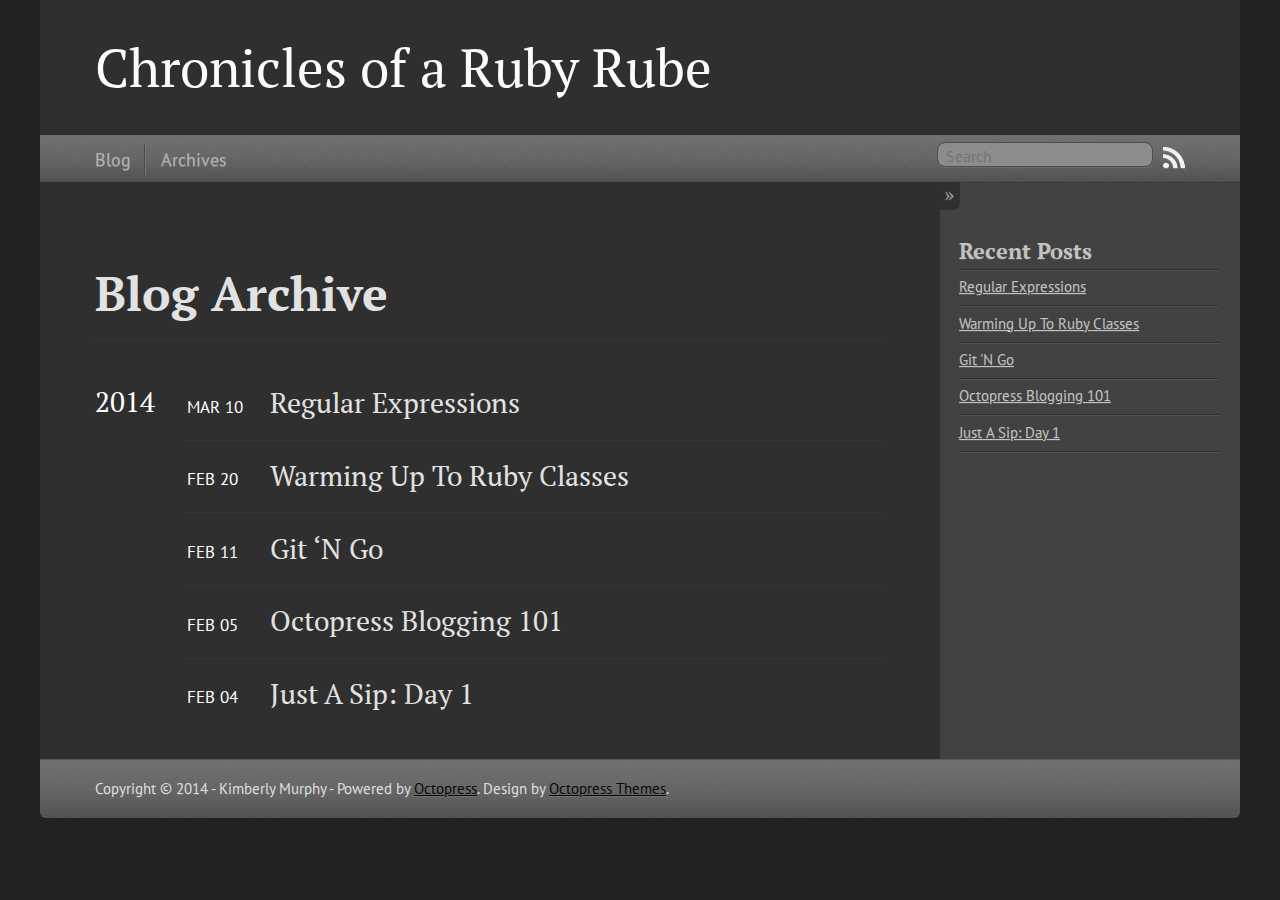
<file: blog/archives/index.html>
<!DOCTYPE html>
<!--[if IEMobile 7 ]><html class="no-js iem7"><![endif]-->
<!--[if lt IE 9]><html class="no-js lte-ie8"><![endif]-->
<!--[if (gt IE 8)|(gt IEMobile 7)|!(IEMobile)|!(IE)]><!--><html class="no-js" lang="en"><!--<![endif]-->
<head>
  <meta charset="utf-8">
  <title>Blog Archive - Chronicles of a Ruby Rube</title>
  <meta name="author" content="Kimberly Murphy">

  
  <meta name="description" content="Blog Archive 2014 Regular Expressions
Mar 10 2014 Warming Up To Ruby Classes
Feb 20 2014 Git &#8216;N Go
Feb 11 2014 Octopress Blogging 101
Feb 05 &hellip;">
  

  <!-- http://t.co/dKP3o1e -->
  <meta name="HandheldFriendly" content="True">
  <meta name="MobileOptimized" content="320">
  <meta name="viewport" content="width=device-width, initial-scale=1">

  
  <link rel="canonical" href="http://kimberlymurphy.github.io/blog/archives/">
  <link href="/favicon.png" rel="icon">
  <link href="/stylesheets/screen.css" media="screen, projection" rel="stylesheet" type="text/css">
  <script src="/javascripts/modernizr-2.0.js"></script>
  <script src="/javascripts/ender.js"></script>
  <script src="/javascripts/octopress.js" type="text/javascript"></script>
  <link href="/atom.xml" rel="alternate" title="Chronicles of a Ruby Rube" type="application/atom+xml">
  <!--Fonts from Google"s Web font directory at http://google.com/webfonts -->
<link href="http://fonts.googleapis.com/css?family=PT+Serif:regular,italic,bold,bolditalic" rel="stylesheet" type="text/css">
<link href="http://fonts.googleapis.com/css?family=PT+Sans:regular,italic,bold,bolditalic" rel="stylesheet" type="text/css">

  

</head>

<body   >
  <header role="banner"><hgroup>
  <h1><a href="/">Chronicles of a Ruby Rube</a></h1>
  
</hgroup>

</header>
  <nav role="navigation"><ul class="subscription" data-subscription="rss">
  <li><a href="/atom.xml" rel="subscribe-rss" title="subscribe via RSS">RSS</a></li>
  
</ul>
  
<form action="http://google.com/search" method="get">
  <fieldset role="search">
    <input type="hidden" name="q" value="site:kimberlymurphy.github.io" />
    <input class="search" type="text" name="q" results="0" placeholder="Search"/>
  </fieldset>
</form>
  
<ul class="main-navigation">
  <li><a href="/">Blog</a></li>
  <li><a href="/blog/archives">Archives</a></li>
</ul>

</nav>
  <div id="main">
    <div id="content">
      <div>
<article role="article">
  
  <header>
    <h1 class="entry-title">Blog Archive</h1>
    
  </header>
  
  <div id="blog-archives">



  
  <h2>2014</h2>

<article>
  
<h1><a href="/blog/2014/03/10/regular-expressions/">Regular Expressions</a></h1>
<time datetime="2014-03-10T18:16:35-06:00" pubdate><span class='month'>Mar</span> <span class='day'>10</span> <span class='year'>2014</span></time>


</article>



<article>
  
<h1><a href="/blog/2014/02/20/warming-up-to-ruby-classes/">Warming Up To Ruby Classes</a></h1>
<time datetime="2014-02-20T15:11:54-07:00" pubdate><span class='month'>Feb</span> <span class='day'>20</span> <span class='year'>2014</span></time>


</article>



<article>
  
<h1><a href="/blog/2014/02/11/git-n-go/">Git &#8216;N Go</a></h1>
<time datetime="2014-02-11T12:53:45-07:00" pubdate><span class='month'>Feb</span> <span class='day'>11</span> <span class='year'>2014</span></time>


</article>



<article>
  
<h1><a href="/blog/2014/02/05/blogging-101/">Octopress Blogging 101</a></h1>
<time datetime="2014-02-05T15:20:24-07:00" pubdate><span class='month'>Feb</span> <span class='day'>05</span> <span class='year'>2014</span></time>


</article>



<article>
  
<h1><a href="/blog/2014/02/04/just-a-sip-day-1/">Just A Sip: Day 1</a></h1>
<time datetime="2014-02-04T12:21:10-07:00" pubdate><span class='month'>Feb</span> <span class='day'>04</span> <span class='year'>2014</span></time>


</article>

</div>

  
</article>

</div>

<aside class="sidebar">
  
    <section>
  <h1>Recent Posts</h1>
  <ul id="recent_posts">
    
      <li class="post">
        <a href="/blog/2014/03/10/regular-expressions/">Regular Expressions</a>
      </li>
    
      <li class="post">
        <a href="/blog/2014/02/20/warming-up-to-ruby-classes/">Warming Up To Ruby Classes</a>
      </li>
    
      <li class="post">
        <a href="/blog/2014/02/11/git-n-go/">Git 'N Go</a>
      </li>
    
      <li class="post">
        <a href="/blog/2014/02/05/blogging-101/">Octopress Blogging 101</a>
      </li>
    
      <li class="post">
        <a href="/blog/2014/02/04/just-a-sip-day-1/">Just A Sip: Day 1</a>
      </li>
    
  </ul>
</section>





  
</aside>


    </div>
  </div>
  <footer role="contentinfo"><p>
  Copyright &copy; 2014 - Kimberly Murphy -
  <span class="credit">Powered by <a href="http://octopress.org">Octopress</a>. Design by <a href="http://octopressthemes.com">Octopress Themes</a>.</span>
</p>

</footer>
  







  <script type="text/javascript">
    (function(){
      var twitterWidgets = document.createElement('script');
      twitterWidgets.type = 'text/javascript';
      twitterWidgets.async = true;
      twitterWidgets.src = 'http://platform.twitter.com/widgets.js';
      document.getElementsByTagName('head')[0].appendChild(twitterWidgets);
    })();
  </script>





</body>
</html>
</file>
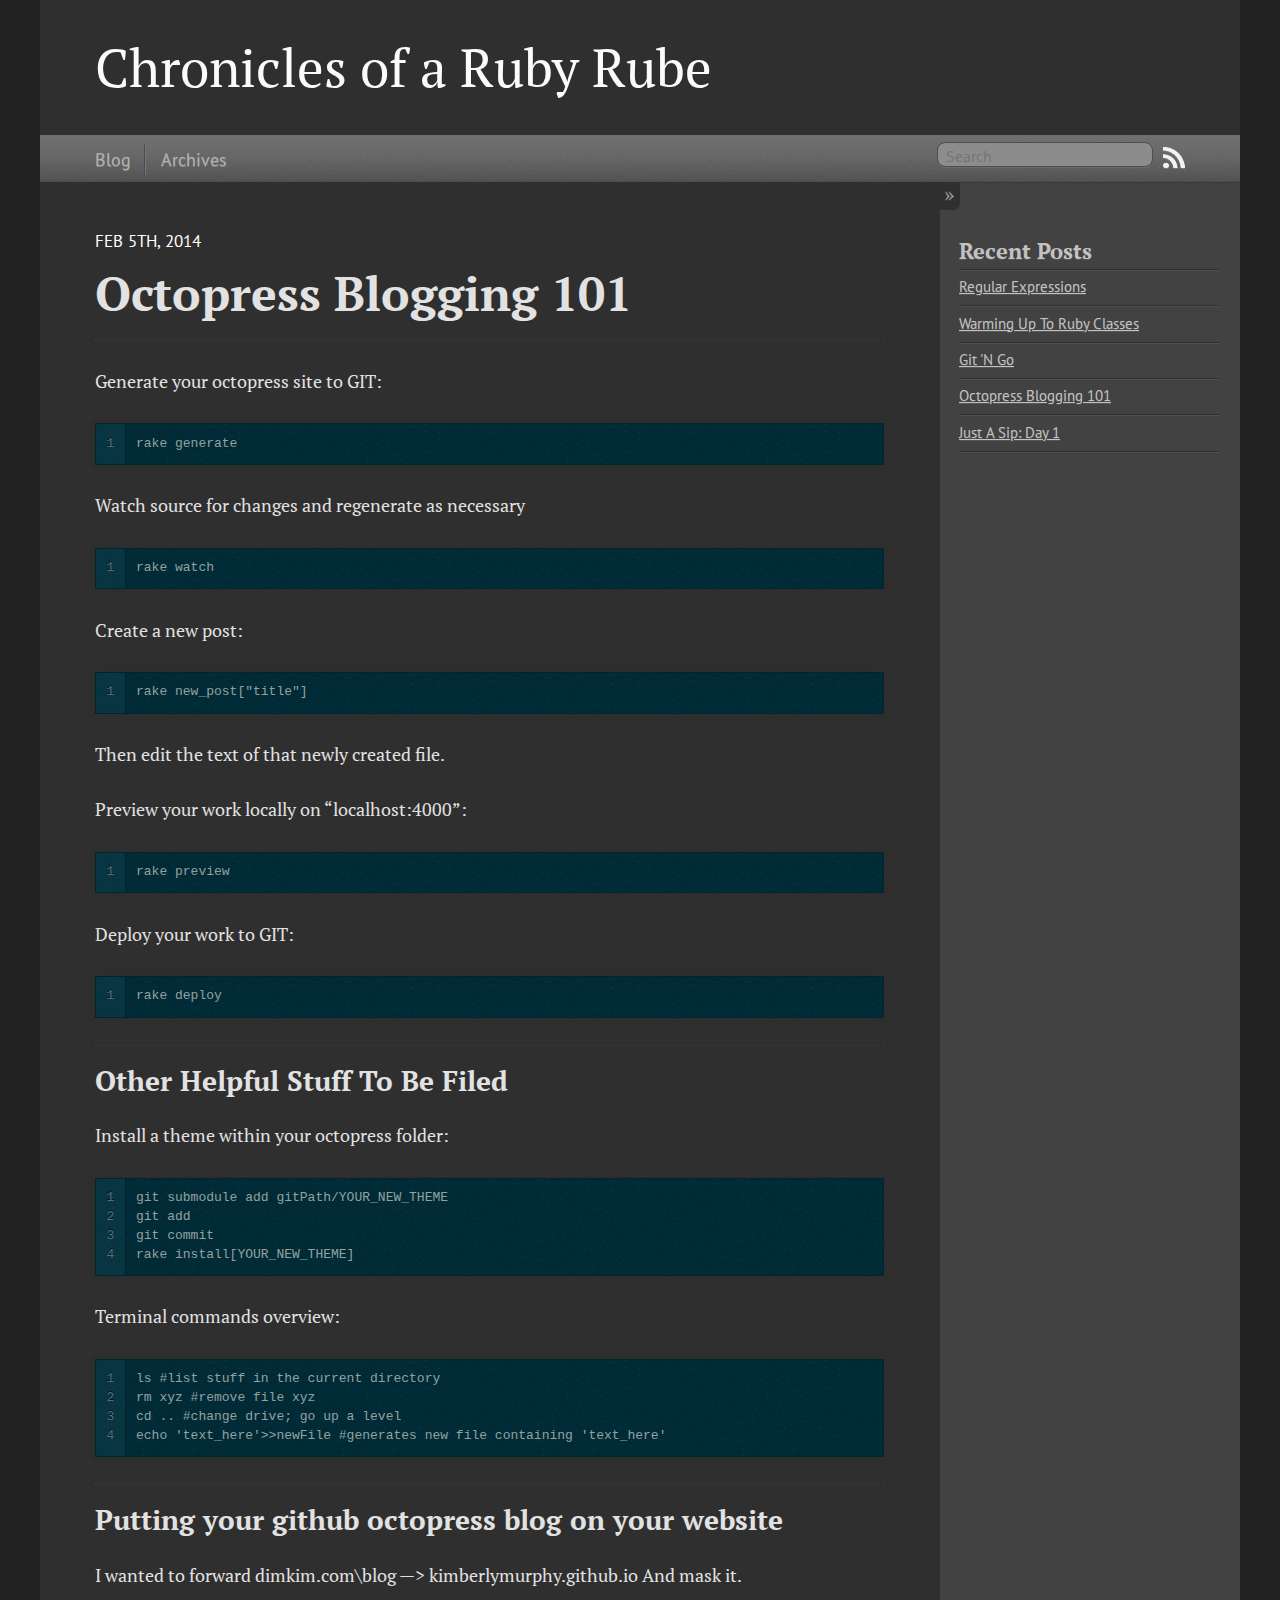
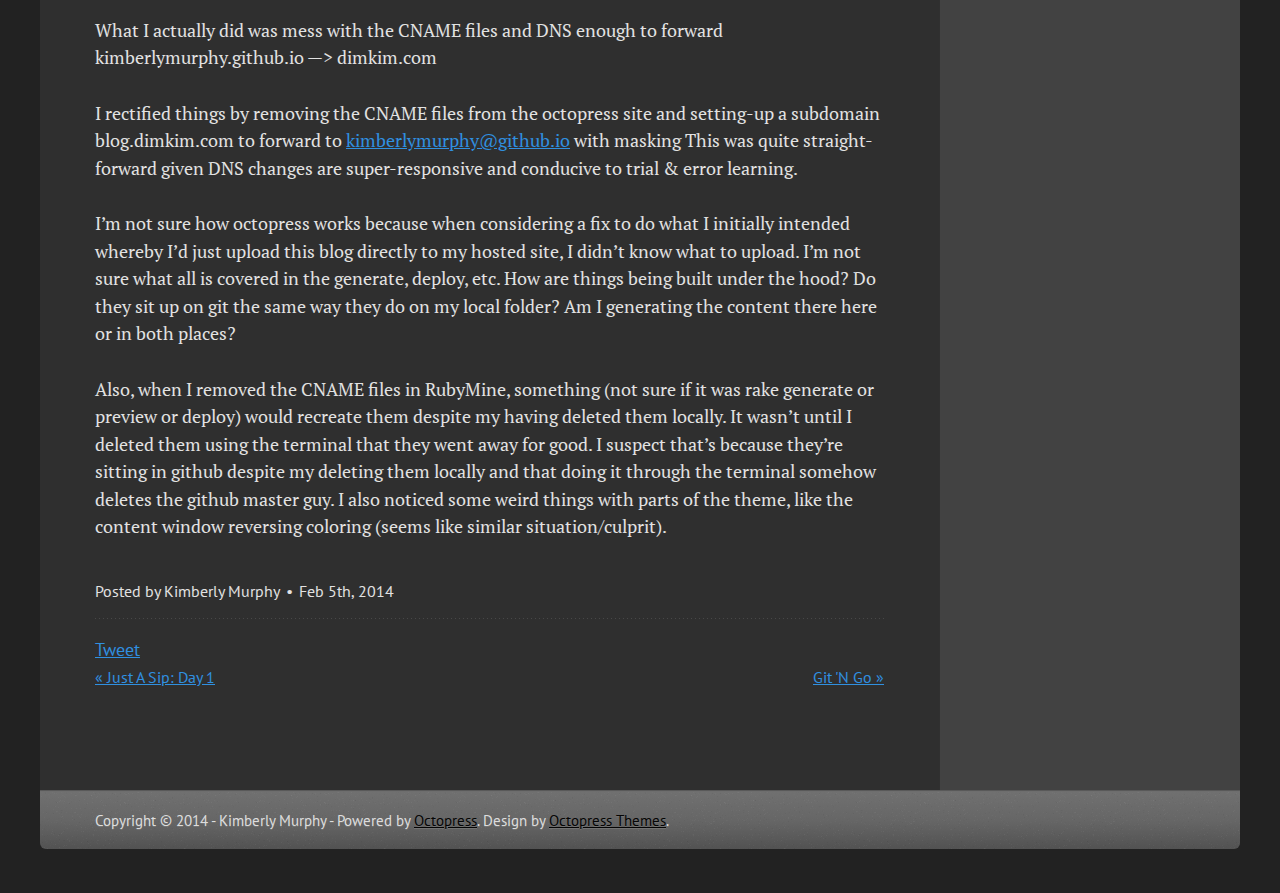
<file: blog/2014/02/05/blogging-101/index.html>
<!DOCTYPE html>
<!--[if IEMobile 7 ]><html class="no-js iem7"><![endif]-->
<!--[if lt IE 9]><html class="no-js lte-ie8"><![endif]-->
<!--[if (gt IE 8)|(gt IEMobile 7)|!(IEMobile)|!(IE)]><!--><html class="no-js" lang="en"><!--<![endif]-->
<head>
  <meta charset="utf-8">
  <title>Octopress Blogging 101 - Chronicles of a Ruby Rube</title>
  <meta name="author" content="Kimberly Murphy">

  
  <meta name="description" content="Generate your octopress site to GIT: 1
rake generate Watch source for changes and regenerate as necessary 1
rake watch Create a new post: 1
rake &hellip;">
  

  <!-- http://t.co/dKP3o1e -->
  <meta name="HandheldFriendly" content="True">
  <meta name="MobileOptimized" content="320">
  <meta name="viewport" content="width=device-width, initial-scale=1">

  
  <link rel="canonical" href="http://kimberlymurphy.github.io/blog/2014/02/05/blogging-101/">
  <link href="/favicon.png" rel="icon">
  <link href="/stylesheets/screen.css" media="screen, projection" rel="stylesheet" type="text/css">
  <script src="/javascripts/modernizr-2.0.js"></script>
  <script src="/javascripts/ender.js"></script>
  <script src="/javascripts/octopress.js" type="text/javascript"></script>
  <link href="/atom.xml" rel="alternate" title="Chronicles of a Ruby Rube" type="application/atom+xml">
  <!--Fonts from Google"s Web font directory at http://google.com/webfonts -->
<link href="http://fonts.googleapis.com/css?family=PT+Serif:regular,italic,bold,bolditalic" rel="stylesheet" type="text/css">
<link href="http://fonts.googleapis.com/css?family=PT+Sans:regular,italic,bold,bolditalic" rel="stylesheet" type="text/css">

  

</head>

<body   >
  <header role="banner"><hgroup>
  <h1><a href="/">Chronicles of a Ruby Rube</a></h1>
  
</hgroup>

</header>
  <nav role="navigation"><ul class="subscription" data-subscription="rss">
  <li><a href="/atom.xml" rel="subscribe-rss" title="subscribe via RSS">RSS</a></li>
  
</ul>
  
<form action="http://google.com/search" method="get">
  <fieldset role="search">
    <input type="hidden" name="q" value="site:kimberlymurphy.github.io" />
    <input class="search" type="text" name="q" results="0" placeholder="Search"/>
  </fieldset>
</form>
  
<ul class="main-navigation">
  <li><a href="/">Blog</a></li>
  <li><a href="/blog/archives">Archives</a></li>
</ul>

</nav>
  <div id="main">
    <div id="content">
      <div>
<article class="hentry" role="article">
  
  <header>
    
      <h1 class="entry-title">Octopress Blogging 101</h1>
    
    
      <p class="meta">
        








  


<time datetime="2014-02-05T15:20:24-07:00" pubdate data-updated="true">Feb 5<span>th</span>, 2014</time>
        
      </p>
    
  </header>


<div class="entry-content"><p>Generate your octopress site to GIT:</p>

<figure class='code'><div class="highlight"><table><tr><td class="gutter"><pre class="line-numbers"><span class='line-number'>1</span>
</pre></td><td class='code'><pre><code class=''><span class='line'>rake generate</span></code></pre></td></tr></table></div></figure>


<p>Watch source for changes and regenerate as necessary</p>

<figure class='code'><div class="highlight"><table><tr><td class="gutter"><pre class="line-numbers"><span class='line-number'>1</span>
</pre></td><td class='code'><pre><code class=''><span class='line'>rake watch</span></code></pre></td></tr></table></div></figure>


<p>Create a new post:</p>

<figure class='code'><div class="highlight"><table><tr><td class="gutter"><pre class="line-numbers"><span class='line-number'>1</span>
</pre></td><td class='code'><pre><code class=''><span class='line'>rake new_post["title"]</span></code></pre></td></tr></table></div></figure>


<p>Then edit the text of that newly created file.</p>

<p>Preview your work locally on &ldquo;localhost:4000&rdquo;:</p>

<figure class='code'><div class="highlight"><table><tr><td class="gutter"><pre class="line-numbers"><span class='line-number'>1</span>
</pre></td><td class='code'><pre><code class=''><span class='line'>rake preview</span></code></pre></td></tr></table></div></figure>


<p>Deploy your work to GIT:</p>

<figure class='code'><div class="highlight"><table><tr><td class="gutter"><pre class="line-numbers"><span class='line-number'>1</span>
</pre></td><td class='code'><pre><code class=''><span class='line'>rake deploy</span></code></pre></td></tr></table></div></figure>




<h2> Other Helpful Stuff To Be Filed</h2>


<p>Install a theme within your octopress folder:</p>

<figure class='code'><div class="highlight"><table><tr><td class="gutter"><pre class="line-numbers"><span class='line-number'>1</span>
<span class='line-number'>2</span>
<span class='line-number'>3</span>
<span class='line-number'>4</span>
</pre></td><td class='code'><pre><code class=''><span class='line'>git submodule add gitPath/YOUR_NEW_THEME
</span><span class='line'>git add
</span><span class='line'>git commit
</span><span class='line'>rake install[YOUR_NEW_THEME]</span></code></pre></td></tr></table></div></figure>


<p>Terminal commands overview:</p>

<figure class='code'><div class="highlight"><table><tr><td class="gutter"><pre class="line-numbers"><span class='line-number'>1</span>
<span class='line-number'>2</span>
<span class='line-number'>3</span>
<span class='line-number'>4</span>
</pre></td><td class='code'><pre><code class=''><span class='line'>ls #list stuff in the current directory
</span><span class='line'>rm xyz #remove file xyz
</span><span class='line'>cd .. #change drive; go up a level
</span><span class='line'>echo 'text_here'&gt;&gt;newFile #generates new file containing 'text_here'</span></code></pre></td></tr></table></div></figure>




<h2> Putting your github octopress blog on your website</h2>


<p>I wanted to forward dimkim.com\blog  —> kimberlymurphy.github.io
And mask it.</p>

<p>What I actually did was mess with the CNAME files and DNS enough to forward kimberlymurphy.github.io —> dimkim.com</p>

<p>I rectified things by removing the CNAME files from the octopress site and setting-up a subdomain blog.dimkim.com to forward to <a href="&#x6d;&#97;&#105;&#108;&#116;&#111;&#x3a;&#107;&#105;&#x6d;&#x62;&#x65;&#114;&#108;&#121;&#109;&#117;&#114;&#x70;&#x68;&#x79;&#x40;&#x67;&#105;&#x74;&#104;&#x75;&#98;&#46;&#x69;&#x6f;">&#x6b;&#x69;&#x6d;&#x62;&#x65;&#x72;&#x6c;&#121;&#109;&#117;&#x72;&#x70;&#104;&#x79;&#x40;&#x67;&#105;&#x74;&#104;&#x75;&#x62;&#x2e;&#105;&#x6f;</a> with masking
This was quite straight-forward given DNS changes are super-responsive and conducive to trial &amp; error learning.</p>

<p>I’m not sure how octopress works because when considering a fix to do what I initially intended whereby I’d just upload this blog directly to my hosted site, I didn’t know what to upload.
I&rsquo;m not sure what all is covered in the generate, deploy, etc.  How are things being built under the hood?  Do they sit up on git the same way they do on my local folder?  Am I generating the content there here or in both places?</p>

<p>Also, when I removed the CNAME files in RubyMine, something (not sure if it was rake generate or preview or deploy) would recreate them despite my having deleted them locally.  It wasn’t until I deleted them using the terminal that they went away for good.  I suspect that’s because they’re sitting in github despite my deleting them locally and that doing it through the terminal somehow deletes the github master guy.  I also noticed some weird things with parts of the theme, like the content window reversing coloring (seems like similar situation/culprit).</p>
</div>


  <footer>
    <p class="meta">
      
  

<span class="byline author vcard">Posted by <span class="fn">Kimberly Murphy</span></span>

      








  


<time datetime="2014-02-05T15:20:24-07:00" pubdate data-updated="true">Feb 5<span>th</span>, 2014</time>
      


    </p>
    
      <div class="sharing">
  
  <a href="http://twitter.com/share" class="twitter-share-button" data-url="http://kimberlymurphy.github.io/blog/2014/02/05/blogging-101/" data-via="" data-counturl="http://kimberlymurphy.github.io/blog/2014/02/05/blogging-101/" >Tweet</a>
  
  
  
</div>

    
    <p class="meta">
      
        <a class="basic-alignment left" href="/blog/2014/02/04/just-a-sip-day-1/" title="Previous Post: Just A Sip: Day 1">&laquo; Just A Sip: Day 1</a>
      
      
        <a class="basic-alignment right" href="/blog/2014/02/11/git-n-go/" title="Next Post: Git 'N Go">Git 'N Go &raquo;</a>
      
    </p>
  </footer>
</article>

</div>

<aside class="sidebar">
  
    <section>
  <h1>Recent Posts</h1>
  <ul id="recent_posts">
    
      <li class="post">
        <a href="/blog/2014/03/10/regular-expressions/">Regular Expressions</a>
      </li>
    
      <li class="post">
        <a href="/blog/2014/02/20/warming-up-to-ruby-classes/">Warming Up To Ruby Classes</a>
      </li>
    
      <li class="post">
        <a href="/blog/2014/02/11/git-n-go/">Git 'N Go</a>
      </li>
    
      <li class="post">
        <a href="/blog/2014/02/05/blogging-101/">Octopress Blogging 101</a>
      </li>
    
      <li class="post">
        <a href="/blog/2014/02/04/just-a-sip-day-1/">Just A Sip: Day 1</a>
      </li>
    
  </ul>
</section>





  
</aside>


    </div>
  </div>
  <footer role="contentinfo"><p>
  Copyright &copy; 2014 - Kimberly Murphy -
  <span class="credit">Powered by <a href="http://octopress.org">Octopress</a>. Design by <a href="http://octopressthemes.com">Octopress Themes</a>.</span>
</p>

</footer>
  







  <script type="text/javascript">
    (function(){
      var twitterWidgets = document.createElement('script');
      twitterWidgets.type = 'text/javascript';
      twitterWidgets.async = true;
      twitterWidgets.src = 'http://platform.twitter.com/widgets.js';
      document.getElementsByTagName('head')[0].appendChild(twitterWidgets);
    })();
  </script>





</body>
</html>
</file>
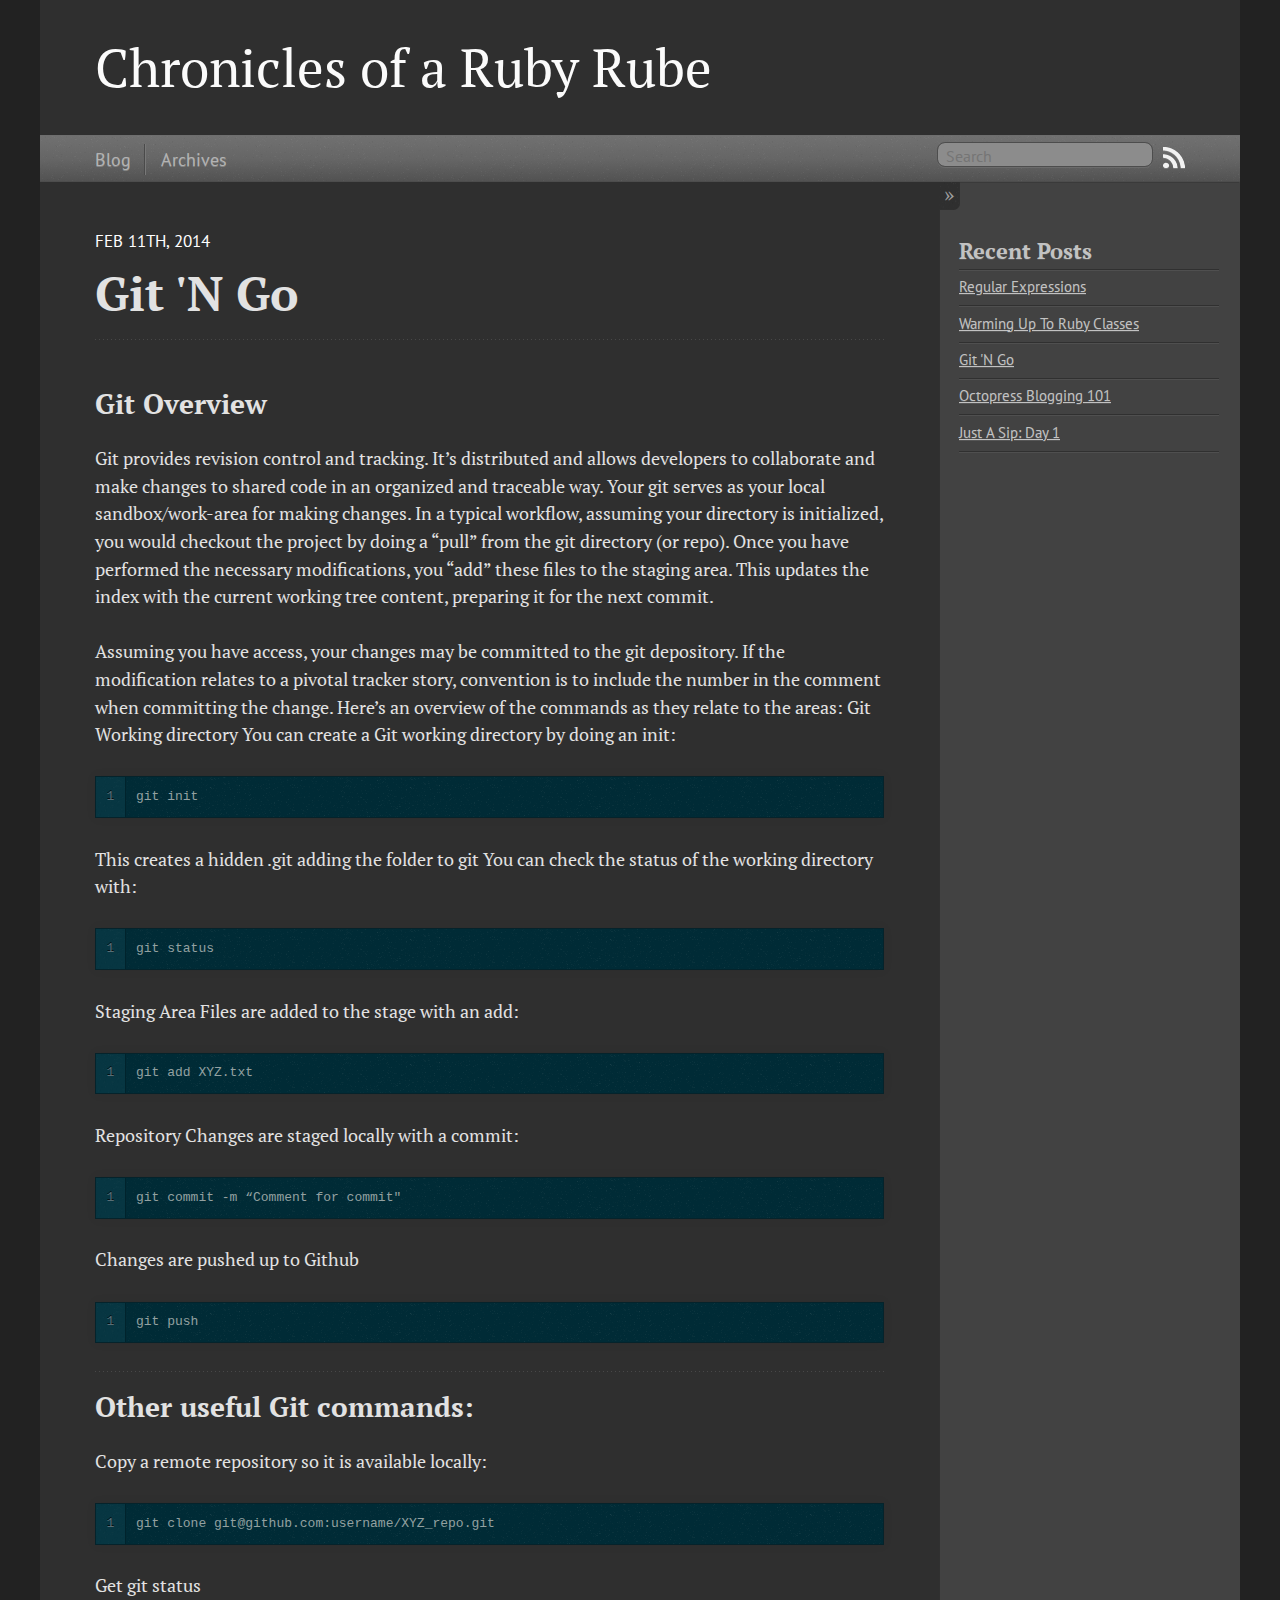
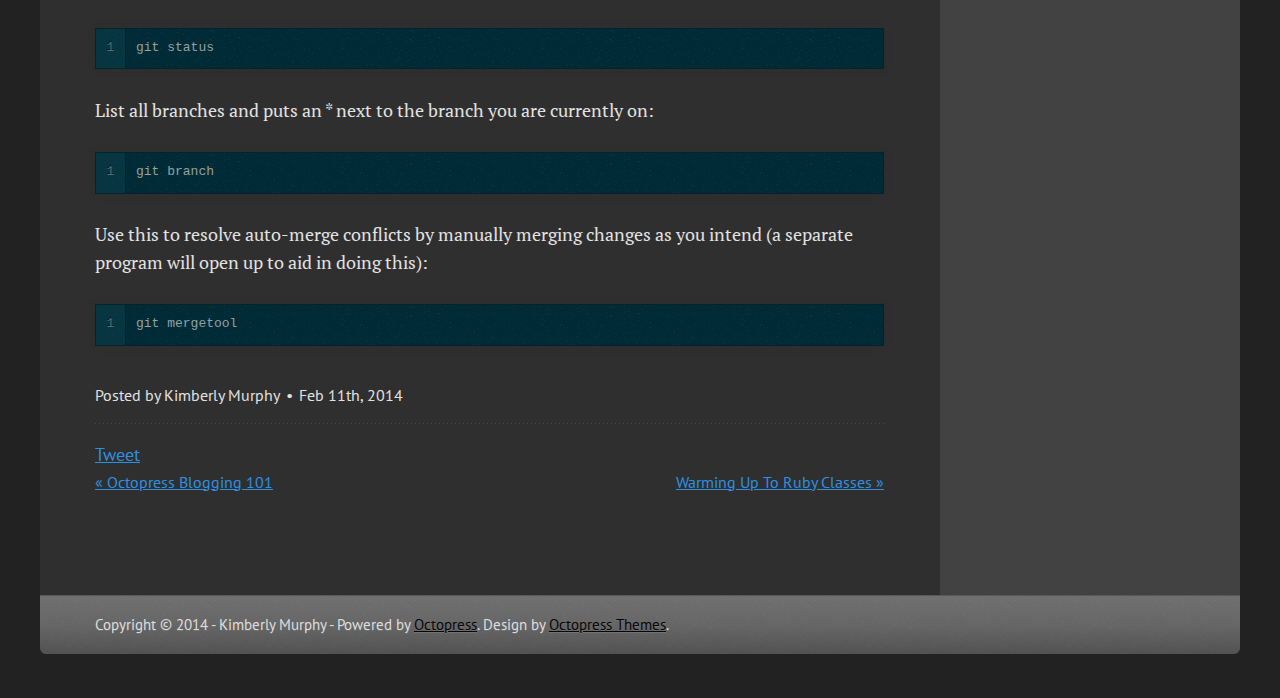
<file: blog/2014/02/11/git-n-go/index.html>
<!DOCTYPE html>
<!--[if IEMobile 7 ]><html class="no-js iem7"><![endif]-->
<!--[if lt IE 9]><html class="no-js lte-ie8"><![endif]-->
<!--[if (gt IE 8)|(gt IEMobile 7)|!(IEMobile)|!(IE)]><!--><html class="no-js" lang="en"><!--<![endif]-->
<head>
  <meta charset="utf-8">
  <title>Git 'N Go - Chronicles of a Ruby Rube</title>
  <meta name="author" content="Kimberly Murphy">

  
  <meta name="description" content="Git Overview Git provides revision control and tracking. It’s distributed and allows developers to collaborate and make changes to shared code in an &hellip;">
  

  <!-- http://t.co/dKP3o1e -->
  <meta name="HandheldFriendly" content="True">
  <meta name="MobileOptimized" content="320">
  <meta name="viewport" content="width=device-width, initial-scale=1">

  
  <link rel="canonical" href="http://kimberlymurphy.github.io/blog/2014/02/11/git-n-go/">
  <link href="/favicon.png" rel="icon">
  <link href="/stylesheets/screen.css" media="screen, projection" rel="stylesheet" type="text/css">
  <script src="/javascripts/modernizr-2.0.js"></script>
  <script src="/javascripts/ender.js"></script>
  <script src="/javascripts/octopress.js" type="text/javascript"></script>
  <link href="/atom.xml" rel="alternate" title="Chronicles of a Ruby Rube" type="application/atom+xml">
  <!--Fonts from Google"s Web font directory at http://google.com/webfonts -->
<link href="http://fonts.googleapis.com/css?family=PT+Serif:regular,italic,bold,bolditalic" rel="stylesheet" type="text/css">
<link href="http://fonts.googleapis.com/css?family=PT+Sans:regular,italic,bold,bolditalic" rel="stylesheet" type="text/css">

  

</head>

<body   >
  <header role="banner"><hgroup>
  <h1><a href="/">Chronicles of a Ruby Rube</a></h1>
  
</hgroup>

</header>
  <nav role="navigation"><ul class="subscription" data-subscription="rss">
  <li><a href="/atom.xml" rel="subscribe-rss" title="subscribe via RSS">RSS</a></li>
  
</ul>
  
<form action="http://google.com/search" method="get">
  <fieldset role="search">
    <input type="hidden" name="q" value="site:kimberlymurphy.github.io" />
    <input class="search" type="text" name="q" results="0" placeholder="Search"/>
  </fieldset>
</form>
  
<ul class="main-navigation">
  <li><a href="/">Blog</a></li>
  <li><a href="/blog/archives">Archives</a></li>
</ul>

</nav>
  <div id="main">
    <div id="content">
      <div>
<article class="hentry" role="article">
  
  <header>
    
      <h1 class="entry-title">Git 'N Go</h1>
    
    
      <p class="meta">
        








  


<time datetime="2014-02-11T12:53:45-07:00" pubdate data-updated="true">Feb 11<span>th</span>, 2014</time>
        
      </p>
    
  </header>


<div class="entry-content"><h2>Git Overview</h2>


<p>Git provides revision control and tracking.  It’s distributed and allows developers to collaborate and make changes to shared code in an organized and traceable way.
Your git serves as your local sandbox/work-area for making changes.  In a typical workflow, assuming your directory is initialized, you would checkout the project by doing a “pull” from the git directory (or repo).  Once you have performed the necessary modifications, you “add” these files to the staging area.  This updates the index with the current working tree content, preparing it for the next commit.</p>

<p>Assuming you have access, your changes may be committed to the git depository.
 If the modification relates to a pivotal tracker story, convention is to include the number in the comment when committing the change.
Here’s an overview of the commands as they relate to the areas:
Git Working directory
You can create a Git working directory by doing an init:</p>

<figure class='code'><div class="highlight"><table><tr><td class="gutter"><pre class="line-numbers"><span class='line-number'>1</span>
</pre></td><td class='code'><pre><code class=''><span class='line'>git init</span></code></pre></td></tr></table></div></figure>


<p>This creates a hidden .git adding the folder to git
You can check the status of the working directory with:</p>

<figure class='code'><div class="highlight"><table><tr><td class="gutter"><pre class="line-numbers"><span class='line-number'>1</span>
</pre></td><td class='code'><pre><code class=''><span class='line'>git status</span></code></pre></td></tr></table></div></figure>


<p>Staging Area
Files are added to the stage with an add:</p>

<figure class='code'><div class="highlight"><table><tr><td class="gutter"><pre class="line-numbers"><span class='line-number'>1</span>
</pre></td><td class='code'><pre><code class=''><span class='line'>git add XYZ.txt</span></code></pre></td></tr></table></div></figure>


<p>Repository
Changes are staged locally with a commit:</p>

<figure class='code'><div class="highlight"><table><tr><td class="gutter"><pre class="line-numbers"><span class='line-number'>1</span>
</pre></td><td class='code'><pre><code class=''><span class='line'>git commit -m “Comment for commit"</span></code></pre></td></tr></table></div></figure>


<p>Changes are pushed up to Github</p>

<figure class='code'><div class="highlight"><table><tr><td class="gutter"><pre class="line-numbers"><span class='line-number'>1</span>
</pre></td><td class='code'><pre><code class=''><span class='line'>git push</span></code></pre></td></tr></table></div></figure>




<h2>Other useful Git commands:</h2>


<p>Copy a remote repository so it is available locally:</p>

<figure class='code'><div class="highlight"><table><tr><td class="gutter"><pre class="line-numbers"><span class='line-number'>1</span>
</pre></td><td class='code'><pre><code class=''><span class='line'>git clone git@github.com:username/XYZ_repo.git</span></code></pre></td></tr></table></div></figure>


<p>Get git status</p>

<figure class='code'><div class="highlight"><table><tr><td class="gutter"><pre class="line-numbers"><span class='line-number'>1</span>
</pre></td><td class='code'><pre><code class=''><span class='line'>git status</span></code></pre></td></tr></table></div></figure>


<p>List all branches and puts an * next to the branch you are currently on:</p>

<figure class='code'><div class="highlight"><table><tr><td class="gutter"><pre class="line-numbers"><span class='line-number'>1</span>
</pre></td><td class='code'><pre><code class=''><span class='line'>git branch</span></code></pre></td></tr></table></div></figure>


<p>Use this to resolve auto-merge conflicts by manually merging changes as you intend (a separate program will open up to aid in doing this):</p>

<figure class='code'><div class="highlight"><table><tr><td class="gutter"><pre class="line-numbers"><span class='line-number'>1</span>
</pre></td><td class='code'><pre><code class=''><span class='line'>git mergetool</span></code></pre></td></tr></table></div></figure>

</div>


  <footer>
    <p class="meta">
      
  

<span class="byline author vcard">Posted by <span class="fn">Kimberly Murphy</span></span>

      








  


<time datetime="2014-02-11T12:53:45-07:00" pubdate data-updated="true">Feb 11<span>th</span>, 2014</time>
      


    </p>
    
      <div class="sharing">
  
  <a href="http://twitter.com/share" class="twitter-share-button" data-url="http://kimberlymurphy.github.io/blog/2014/02/11/git-n-go/" data-via="" data-counturl="http://kimberlymurphy.github.io/blog/2014/02/11/git-n-go/" >Tweet</a>
  
  
  
</div>

    
    <p class="meta">
      
        <a class="basic-alignment left" href="/blog/2014/02/05/blogging-101/" title="Previous Post: Octopress Blogging 101">&laquo; Octopress Blogging 101</a>
      
      
        <a class="basic-alignment right" href="/blog/2014/02/20/warming-up-to-ruby-classes/" title="Next Post: Warming Up To Ruby Classes">Warming Up To Ruby Classes &raquo;</a>
      
    </p>
  </footer>
</article>

</div>

<aside class="sidebar">
  
    <section>
  <h1>Recent Posts</h1>
  <ul id="recent_posts">
    
      <li class="post">
        <a href="/blog/2014/03/10/regular-expressions/">Regular Expressions</a>
      </li>
    
      <li class="post">
        <a href="/blog/2014/02/20/warming-up-to-ruby-classes/">Warming Up To Ruby Classes</a>
      </li>
    
      <li class="post">
        <a href="/blog/2014/02/11/git-n-go/">Git 'N Go</a>
      </li>
    
      <li class="post">
        <a href="/blog/2014/02/05/blogging-101/">Octopress Blogging 101</a>
      </li>
    
      <li class="post">
        <a href="/blog/2014/02/04/just-a-sip-day-1/">Just A Sip: Day 1</a>
      </li>
    
  </ul>
</section>





  
</aside>


    </div>
  </div>
  <footer role="contentinfo"><p>
  Copyright &copy; 2014 - Kimberly Murphy -
  <span class="credit">Powered by <a href="http://octopress.org">Octopress</a>. Design by <a href="http://octopressthemes.com">Octopress Themes</a>.</span>
</p>

</footer>
  







  <script type="text/javascript">
    (function(){
      var twitterWidgets = document.createElement('script');
      twitterWidgets.type = 'text/javascript';
      twitterWidgets.async = true;
      twitterWidgets.src = 'http://platform.twitter.com/widgets.js';
      document.getElementsByTagName('head')[0].appendChild(twitterWidgets);
    })();
  </script>





</body>
</html>
</file>
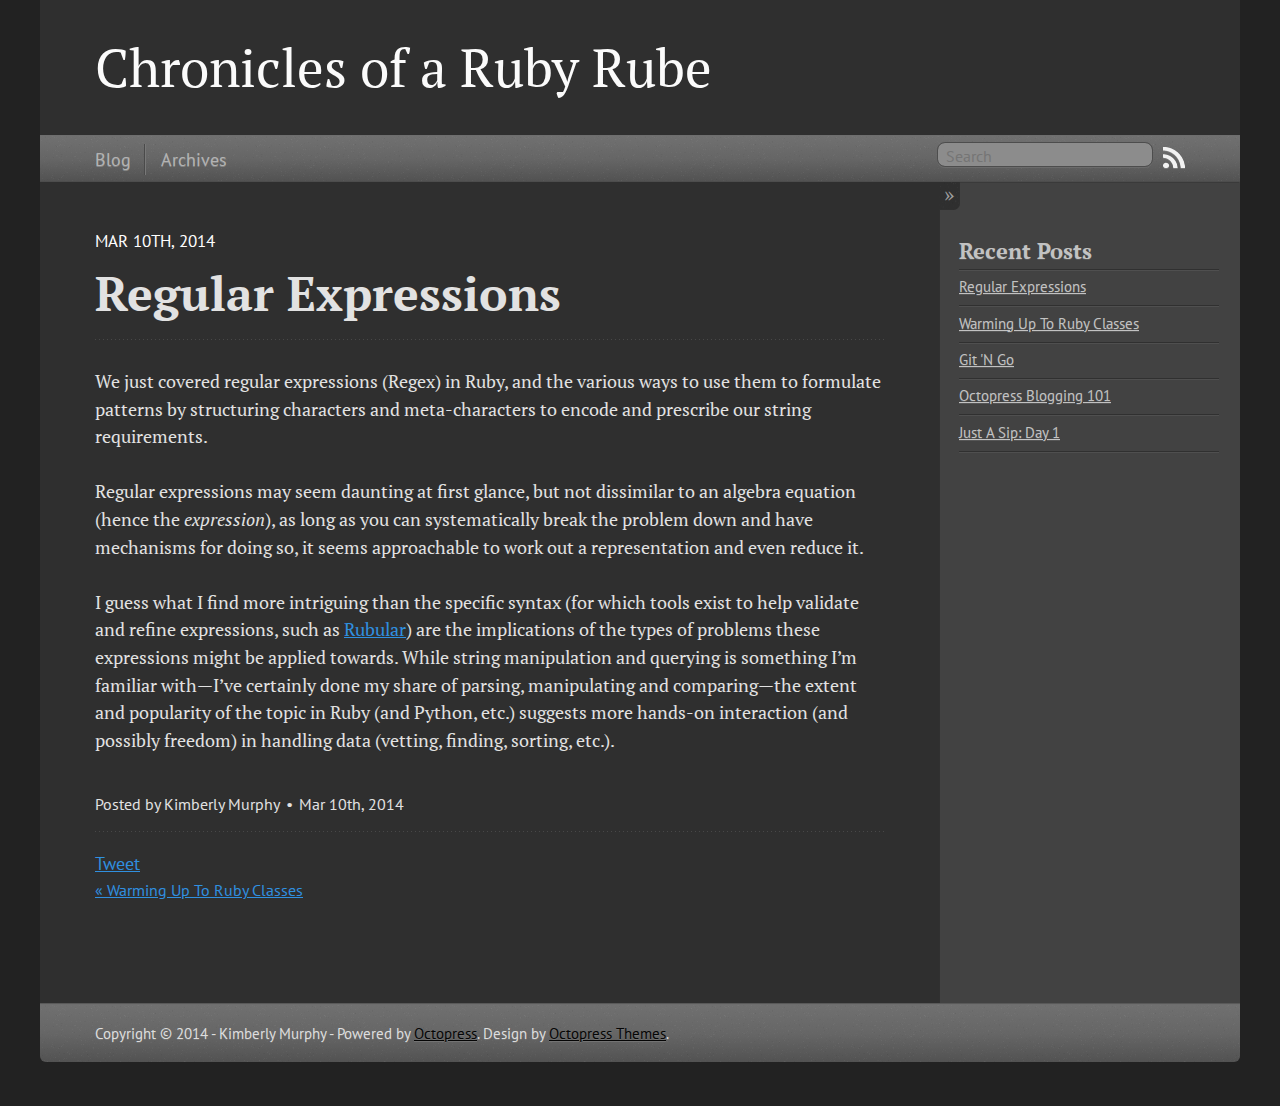
<file: blog/2014/03/10/regular-expressions/index.html>
<!DOCTYPE html>
<!--[if IEMobile 7 ]><html class="no-js iem7"><![endif]-->
<!--[if lt IE 9]><html class="no-js lte-ie8"><![endif]-->
<!--[if (gt IE 8)|(gt IEMobile 7)|!(IEMobile)|!(IE)]><!--><html class="no-js" lang="en"><!--<![endif]-->
<head>
  <meta charset="utf-8">
  <title>Regular Expressions - Chronicles of a Ruby Rube</title>
  <meta name="author" content="Kimberly Murphy">

  
  <meta name="description" content="We just covered regular expressions (Regex) in Ruby, and the various ways to use them to formulate patterns by structuring characters and meta- &hellip;">
  

  <!-- http://t.co/dKP3o1e -->
  <meta name="HandheldFriendly" content="True">
  <meta name="MobileOptimized" content="320">
  <meta name="viewport" content="width=device-width, initial-scale=1">

  
  <link rel="canonical" href="http://kimberlymurphy.github.io/blog/2014/03/10/regular-expressions/">
  <link href="/favicon.png" rel="icon">
  <link href="/stylesheets/screen.css" media="screen, projection" rel="stylesheet" type="text/css">
  <script src="/javascripts/modernizr-2.0.js"></script>
  <script src="/javascripts/ender.js"></script>
  <script src="/javascripts/octopress.js" type="text/javascript"></script>
  <link href="/atom.xml" rel="alternate" title="Chronicles of a Ruby Rube" type="application/atom+xml">
  <!--Fonts from Google"s Web font directory at http://google.com/webfonts -->
<link href="http://fonts.googleapis.com/css?family=PT+Serif:regular,italic,bold,bolditalic" rel="stylesheet" type="text/css">
<link href="http://fonts.googleapis.com/css?family=PT+Sans:regular,italic,bold,bolditalic" rel="stylesheet" type="text/css">

  

</head>

<body   >
  <header role="banner"><hgroup>
  <h1><a href="/">Chronicles of a Ruby Rube</a></h1>
  
</hgroup>

</header>
  <nav role="navigation"><ul class="subscription" data-subscription="rss">
  <li><a href="/atom.xml" rel="subscribe-rss" title="subscribe via RSS">RSS</a></li>
  
</ul>
  
<form action="http://google.com/search" method="get">
  <fieldset role="search">
    <input type="hidden" name="q" value="site:kimberlymurphy.github.io" />
    <input class="search" type="text" name="q" results="0" placeholder="Search"/>
  </fieldset>
</form>
  
<ul class="main-navigation">
  <li><a href="/">Blog</a></li>
  <li><a href="/blog/archives">Archives</a></li>
</ul>

</nav>
  <div id="main">
    <div id="content">
      <div>
<article class="hentry" role="article">
  
  <header>
    
      <h1 class="entry-title">Regular Expressions</h1>
    
    
      <p class="meta">
        








  


<time datetime="2014-03-10T18:16:35-06:00" pubdate data-updated="true">Mar 10<span>th</span>, 2014</time>
        
      </p>
    
  </header>


<div class="entry-content"><p>We just covered regular expressions (Regex) in Ruby, and the various ways to use them to formulate patterns by structuring characters and meta-characters to encode and prescribe our string requirements.</p>

<p>Regular expressions may seem daunting at first glance, but not dissimilar to an algebra equation (hence the <em>expression</em>),  as long as you can systematically break the problem down and have mechanisms for doing so, it seems approachable to work out a representation and even reduce it.</p>

<p>I guess what I find more intriguing than the specific syntax (for which tools exist to help validate and refine expressions, such as <a href ="http://rubular.com">Rubular</a>) are the implications of the types of problems these expressions might be applied towards.  While string manipulation and querying is something I&rsquo;m familiar with&mdash;I&rsquo;ve certainly done my share of parsing, manipulating and comparing&mdash;the extent and popularity of the topic in Ruby (and Python, etc.) suggests more hands-on interaction (and possibly freedom) in handling data (vetting, finding, sorting, etc.).</p>
</div>


  <footer>
    <p class="meta">
      
  

<span class="byline author vcard">Posted by <span class="fn">Kimberly Murphy</span></span>

      








  


<time datetime="2014-03-10T18:16:35-06:00" pubdate data-updated="true">Mar 10<span>th</span>, 2014</time>
      


    </p>
    
      <div class="sharing">
  
  <a href="http://twitter.com/share" class="twitter-share-button" data-url="http://kimberlymurphy.github.io/blog/2014/03/10/regular-expressions/" data-via="" data-counturl="http://kimberlymurphy.github.io/blog/2014/03/10/regular-expressions/" >Tweet</a>
  
  
  
</div>

    
    <p class="meta">
      
        <a class="basic-alignment left" href="/blog/2014/02/20/warming-up-to-ruby-classes/" title="Previous Post: Warming Up To Ruby Classes">&laquo; Warming Up To Ruby Classes</a>
      
      
    </p>
  </footer>
</article>

</div>

<aside class="sidebar">
  
    <section>
  <h1>Recent Posts</h1>
  <ul id="recent_posts">
    
      <li class="post">
        <a href="/blog/2014/03/10/regular-expressions/">Regular Expressions</a>
      </li>
    
      <li class="post">
        <a href="/blog/2014/02/20/warming-up-to-ruby-classes/">Warming Up To Ruby Classes</a>
      </li>
    
      <li class="post">
        <a href="/blog/2014/02/11/git-n-go/">Git 'N Go</a>
      </li>
    
      <li class="post">
        <a href="/blog/2014/02/05/blogging-101/">Octopress Blogging 101</a>
      </li>
    
      <li class="post">
        <a href="/blog/2014/02/04/just-a-sip-day-1/">Just A Sip: Day 1</a>
      </li>
    
  </ul>
</section>





  
</aside>


    </div>
  </div>
  <footer role="contentinfo"><p>
  Copyright &copy; 2014 - Kimberly Murphy -
  <span class="credit">Powered by <a href="http://octopress.org">Octopress</a>. Design by <a href="http://octopressthemes.com">Octopress Themes</a>.</span>
</p>

</footer>
  







  <script type="text/javascript">
    (function(){
      var twitterWidgets = document.createElement('script');
      twitterWidgets.type = 'text/javascript';
      twitterWidgets.async = true;
      twitterWidgets.src = 'http://platform.twitter.com/widgets.js';
      document.getElementsByTagName('head')[0].appendChild(twitterWidgets);
    })();
  </script>





</body>
</html>
</file>
<file: stylesheets/screen.css>
html,body,div,span,applet,object,iframe,h1,h2,h3,h4,h5,h6,p,blockquote,pre,a,abbr,acronym,address,big,cite,code,del,dfn,em,img,ins,kbd,q,s,samp,small,strike,strong,sub,sup,tt,var,b,u,i,center,dl,dt,dd,ol,ul,li,fieldset,form,label,legend,table,caption,tbody,tfoot,thead,tr,th,td,article,aside,canvas,details,embed,figure,figcaption,footer,header,hgroup,menu,nav,output,ruby,section,summary,time,mark,audio,video{margin:0;padding:0;border:0;font:inherit;font-size:100%;vertical-align:baseline}html{line-height:1}ol,ul{list-style:none}table{border-collapse:collapse;border-spacing:0}caption,th,td{text-align:left;font-weight:normal;vertical-align:middle}q,blockquote{quotes:none}q:before,q:after,blockquote:before,blockquote:after{content:"";content:none}a img{border:none}article,aside,details,figcaption,figure,footer,header,hgroup,menu,nav,section,summary{display:block}article,aside,details,figcaption,figure,footer,header,hgroup,menu,nav,section,summary{display:block}a{color:#3090e0}a:visited{color:#b321db}a:focus{color:#45aafe}a:hover{color:#45aafe}a:active{color:#0187f5}aside.sidebar a{color:#3090e0}aside.sidebar a:focus{color:#45aafe}aside.sidebar a:hover{color:#45aafe}aside.sidebar a:active{color:#0187f5}a{-webkit-transition:color 0.3s;-moz-transition:color 0.3s;-o-transition:color 0.3s;transition:color 0.3s}html{background:#222}body>div{background:#424242;border-bottom:1px solid #595959}body>div>div{background:#2f2f2f;border-right:1px solid #303030}.heading,body>header h1,h1,h2,h3,h4,h5,h6{font-family:"PT Serif","Georgia","Helvetica Neue",Arial,sans-serif}.sans,body>header h2,article header p.meta,article>footer,#content .blog-index footer,html .gist .gist-file .gist-meta,#blog-archives a.category,#blog-archives time,aside.sidebar section,body>footer{font-family:"PT Sans","Helvetica Neue",Arial,sans-serif}.serif,body,#content .blog-index a[rel=full-article]{font-family:"PT Serif",Georgia,Times,"Times New Roman",serif}.mono,pre,code,tt,p code,li code{font-family:Menlo,Monaco,"Andale Mono","lucida console","Courier New",monospace}body>header h1{font-size:2.2em;font-family:"PT Serif","Georgia","Helvetica Neue",Arial,sans-serif;font-weight:normal;line-height:1.2em;margin-bottom:0.6667em}body>header h2{font-family:"PT Serif","Georgia","Helvetica Neue",Arial,sans-serif}body{line-height:1.5em;color:#e2e2e2}h1{font-size:2.2em;line-height:1.2em}@media only screen and (min-width: 992px){body{font-size:1.15em}h1{font-size:2.6em;line-height:1.2em}}h1,h2,h3,h4,h5,h6{text-rendering:optimizelegibility;margin-bottom:1em;font-weight:bold}h2,section h1{font-size:1.5em}h3,section h2,section section h1{font-size:1.3em}h4,section h3,section section h2,section section section h1{font-size:1em}h5,section h4,section section h3{font-size:.9em}h6,section h5,section section h4,section section section h3{font-size:.8em}p,blockquote,ul,ol{margin-bottom:1.5em}ul{list-style-type:disc}ul ul{list-style-type:circle;margin-bottom:0px}ul ul ul{list-style-type:square;margin-bottom:0px}ol{list-style-type:decimal}ol ol{list-style-type:lower-alpha;margin-bottom:0px}ol ol ol{list-style-type:lower-roman;margin-bottom:0px}ul,ul ul,ul ol,ol,ol ul,ol ol{margin-left:1.3em}strong{font-weight:bold}em{font-style:italic}sup,sub{font-size:0.8em;position:relative;display:inline-block}sup{top:-.5em}sub{bottom:-.5em}q{font-style:italic}q:before{content:"\201C"}q:after{content:"\201D"}em,dfn{font-style:italic}strong,dfn{font-weight:bold}del,s{text-decoration:line-through}abbr,acronym{border-bottom:1px dotted;cursor:help}sub,sup{line-height:0}hr{margin-bottom:0.2em}small{font-size:.8em}big{font-size:1.2em}blockquote{font-style:italic;position:relative;font-size:1.2em;line-height:1.5em;padding-left:1em;border-left:4px solid rgba(255,255,255,0.5)}blockquote cite{font-style:italic}blockquote cite a{color:#fff !important;word-wrap:break-word}blockquote cite:before{content:'\2014';padding-right:.3em;padding-left:.3em;color:#fff}@media only screen and (min-width: 992px){blockquote{padding-left:1.5em;border-left-width:4px}}.pullquote-right:before,.pullquote-left:before{padding:0;border:none;content:attr(data-pullquote);float:right;width:45%;margin:.5em 0 1em 1.5em;position:relative;top:7px;font-size:1.4em;line-height:1.45em}.pullquote-left:before{float:left;margin:.5em 1.5em 1em 0}.force-wrap,article a,aside.sidebar a{white-space:-moz-pre-wrap;white-space:-pre-wrap;white-space:-o-pre-wrap;white-space:pre-wrap;word-wrap:break-word}.group,body>header,body>nav,body>footer,body #content>article,body #content>div>article,body #content>div>section,body div.pagination,aside.sidebar,#main,#content,.sidebar{*zoom:1}.group:after,body>header:after,body>nav:after,body>footer:after,body #content>article:after,body #content>div>section:after,body div.pagination:after,#main:after,#content:after,.sidebar:after{content:"";display:table;clear:both}body{-webkit-text-size-adjust:none;max-width:1200px;position:relative;margin:0 auto}body>header,body>nav,body>footer,body #content>article,body #content>div>article,body #content>div>section{padding-left:18px;padding-right:18px}@media only screen and (min-width: 480px){body>header,body>nav,body>footer,body #content>article,body #content>div>article,body #content>div>section{padding-left:25px;padding-right:25px}}@media only screen and (min-width: 768px){body>header,body>nav,body>footer,body #content>article,body #content>div>article,body #content>div>section{padding-left:35px;padding-right:35px}}@media only screen and (min-width: 992px){body>header,body>nav,body>footer,body #content>article,body #content>div>article,body #content>div>section{padding-left:55px;padding-right:55px}}body div.pagination{margin-left:18px;margin-right:18px}@media only screen and (min-width: 480px){body div.pagination{margin-left:25px;margin-right:25px}}@media only screen and (min-width: 768px){body div.pagination{margin-left:35px;margin-right:35px}}@media only screen and (min-width: 992px){body div.pagination{margin-left:55px;margin-right:55px}}body>header{font-size:1em;padding-top:1.5em;padding-bottom:1.5em}#content{overflow:hidden}#content>div,#content>article{width:100%}aside.sidebar{float:none;padding:0 18px 1px;background-color:#474747;border-top:1px solid #303030}.flex-content,article img,article video,article .flash-video,aside.sidebar img{max-width:100%;height:auto}.basic-alignment.left,article img.left,article video.left,article .left.flash-video,aside.sidebar img.left{float:left;margin-right:1.5em}.basic-alignment.right,article img.right,article video.right,article .right.flash-video,aside.sidebar img.right{float:right;margin-left:1.5em}.basic-alignment.center,article img.center,article video.center,article .center.flash-video,aside.sidebar img.center{display:block;margin:0 auto 1.5em}.basic-alignment.left,article img.left,article video.left,article .left.flash-video,aside.sidebar img.left,.basic-alignment.right,article img.right,article video.right,article .right.flash-video,aside.sidebar img.right{margin-bottom:.8em}.toggle-sidebar,.no-sidebar .toggle-sidebar{display:none}@media only screen and (min-width: 750px){body.sidebar-footer aside.sidebar{float:none;width:auto;clear:left;margin:0;padding:0 35px 1px;background-color:#474747;border-top:1px solid #3a3a3a}body.sidebar-footer aside.sidebar section.odd,body.sidebar-footer aside.sidebar section.even{float:left;width:48%}body.sidebar-footer aside.sidebar section.odd{margin-left:0}body.sidebar-footer aside.sidebar section.even{margin-left:4%}body.sidebar-footer aside.sidebar.thirds section{width:30%;margin-left:5%}body.sidebar-footer aside.sidebar.thirds section.first{margin-left:0;clear:both}}body.sidebar-footer #content{margin-right:0px}body.sidebar-footer .toggle-sidebar{display:none}@media only screen and (min-width: 550px){body>header{font-size:1em}}@media only screen and (min-width: 750px){aside.sidebar{float:none;width:auto;clear:left;margin:0;padding:0 35px 1px;background-color:#474747;border-top:1px solid #3a3a3a}aside.sidebar section.odd,aside.sidebar section.even{float:left;width:48%}aside.sidebar section.odd{margin-left:0}aside.sidebar section.even{margin-left:4%}aside.sidebar.thirds section{width:30%;margin-left:5%}aside.sidebar.thirds section.first{margin-left:0;clear:both}}@media only screen and (min-width: 768px){body{-webkit-text-size-adjust:auto}body>header{font-size:1.2em}#main{padding:0;margin:0 auto}#content{overflow:visible;margin-right:240px;position:relative}.no-sidebar #content{margin-right:0;border-right:0}.collapse-sidebar #content{margin-right:20px}#content>div,#content>article{padding-top:17.5px;padding-bottom:17.5px;float:left}aside.sidebar{width:210px;padding:0 15px 15px;background:none;clear:none;float:left;margin:0 -100% 0 0}aside.sidebar section{width:auto;margin-left:0}aside.sidebar section.odd,aside.sidebar section.even{float:none;width:auto;margin-left:0}.collapse-sidebar aside.sidebar{float:none;width:auto;clear:left;margin:0;padding:0 35px 1px;background-color:#474747;border-top:1px solid #3a3a3a}.collapse-sidebar aside.sidebar section.odd,.collapse-sidebar aside.sidebar section.even{float:left;width:48%}.collapse-sidebar aside.sidebar section.odd{margin-left:0}.collapse-sidebar aside.sidebar section.even{margin-left:4%}.collapse-sidebar aside.sidebar.thirds section{width:30%;margin-left:5%}.collapse-sidebar aside.sidebar.thirds section.first{margin-left:0;clear:both}}@media only screen and (min-width: 992px){body>header{font-size:1.3em}#content{margin-right:300px}#content>div,#content>article{padding-top:27.5px;padding-bottom:27.5px}aside.sidebar{width:260px;padding:1.2em 20px 20px}.collapse-sidebar aside.sidebar{padding-left:55px;padding-right:55px}}@media only screen and (min-width: 768px){ul,ol{margin-left:0}}body>header{background:#2f2f2f}body>header h1{display:inline-block;margin:0}body>header h1 a,body>header h1 a:visited,body>header h1 a:hover{color:#fbfbfb;text-decoration:none}body>header h2{margin:.2em 0 0;font-size:1em;color:#bcbcbc;font-weight:normal}body>nav{position:relative;background-color:#666;background:url('/images/noise.png?1391638437'),-webkit-gradient(linear, 50% 0%, 50% 100%, color-stop(0%, #707070), color-stop(50%, #666666), color-stop(100%, #525252));background:url('/images/noise.png?1391638437'),-webkit-linear-gradient(#707070,#666666,#525252);background:url('/images/noise.png?1391638437'),-moz-linear-gradient(#707070,#666666,#525252);background:url('/images/noise.png?1391638437'),-o-linear-gradient(#707070,#666666,#525252);background:url('/images/noise.png?1391638437'),linear-gradient(#707070,#666666,#525252);border-top:1px solid #6e6e6e;border-bottom:1px solid #4d4d4d;padding-top:.35em;padding-bottom:.35em}body>nav form{-webkit-background-clip:padding;-moz-background-clip:padding;background-clip:padding-box;margin:0;padding:0}body>nav form .search{padding:.3em .5em 0;font-size:.85em;font-family:"PT Sans","Helvetica Neue",Arial,sans-serif;line-height:1.1em;width:95%;-webkit-border-radius:0.5em;-moz-border-radius:0.5em;-ms-border-radius:0.5em;-o-border-radius:0.5em;border-radius:0.5em;-webkit-background-clip:padding;-moz-background-clip:padding;background-clip:padding-box;-webkit-box-shadow:#6b6b6b 0 1px;-moz-box-shadow:#6b6b6b 0 1px;box-shadow:#6b6b6b 0 1px;background-color:#8c8c8c;border:1px solid #4d4d4d;color:#888}body>nav form .search:focus{color:#444;border-color:#80b1df;-webkit-box-shadow:#80b1df 0 0 4px,#80b1df 0 0 3px inset;-moz-box-shadow:#80b1df 0 0 4px,#80b1df 0 0 3px inset;box-shadow:#80b1df 0 0 4px,#80b1df 0 0 3px inset;background-color:#fff;outline:none}body>nav fieldset[role=search]{float:right;width:48%}body>nav fieldset.mobile-nav{float:left;width:48%}body>nav fieldset.mobile-nav select{width:100%;font-size:.8em;border:1px solid #888}body>nav ul{display:none}@media only screen and (min-width: 550px){body>nav{font-size:.9em}body>nav ul{margin:0;padding:0;border:0;overflow:hidden;*zoom:1;float:left;display:block;padding-top:.15em}body>nav ul li{list-style-image:none;list-style-type:none;margin-left:0;white-space:nowrap;display:inline;float:left;padding-left:0;padding-right:0}body>nav ul li:first-child,body>nav ul li.first{padding-left:0}body>nav ul li:last-child{padding-right:0}body>nav ul li.last{padding-right:0}body>nav ul.subscription{margin-left:.8em;float:right}body>nav ul.subscription li:last-child a{padding-right:0}body>nav ul li{margin:0}body>nav a{color:#b3b3b3;font-family:"PT Sans","Helvetica Neue",Arial,sans-serif;text-shadow:#858585 0 1px;float:left;text-decoration:none;font-size:1.1em;padding:.1em 0;line-height:1.5em}body>nav a:visited{color:#b3b3b3}body>nav a:hover{color:#fff}body>nav li+li{border-left:1px solid #4a4a4a;margin-left:.8em}body>nav li+li a{padding-left:.8em;border-left:1px solid #787878}body>nav form{float:right;text-align:left;padding-left:.8em;width:175px}body>nav form .search{width:93%;font-size:.95em;line-height:1.2em}body>nav ul[data-subscription$=email]+form{width:97px}body>nav ul[data-subscription$=email]+form .search{width:91%}body>nav fieldset.mobile-nav{display:none}body>nav fieldset[role=search]{width:99%}}@media only screen and (min-width: 992px){body>nav form{width:215px}body>nav ul[data-subscription$=email]+form{width:147px}}.no-placeholder body>nav .search{background:#8c8c8c url('/images/search.png?1391638437') 0.3em 0.25em no-repeat;text-indent:1.3em}@media only screen and (min-width: 550px){.maskImage body>nav ul[data-subscription$=email]+form{width:123px}}@media only screen and (min-width: 992px){.maskImage body>nav ul[data-subscription$=email]+form{width:173px}}.maskImage ul.subscription{position:relative;top:.2em}.maskImage ul.subscription li,.maskImage ul.subscription a{border:0;padding:0}.maskImage a[rel=subscribe-rss]{position:relative;top:0px;text-indent:-999999em;background-color:#787878;border:0;padding:0}.maskImage a[rel=subscribe-rss],.maskImage a[rel=subscribe-rss]:after{-webkit-mask-image:url('/images/rss.png?1391638437');-moz-mask-image:url('/images/rss.png?1391638437');-ms-mask-image:url('/images/rss.png?1391638437');-o-mask-image:url('/images/rss.png?1391638437');mask-image:url('/images/rss.png?1391638437');-webkit-mask-repeat:no-repeat;-moz-mask-repeat:no-repeat;-ms-mask-repeat:no-repeat;-o-mask-repeat:no-repeat;mask-repeat:no-repeat;width:22px;height:22px}.maskImage a[rel=subscribe-rss]:after{content:"";position:absolute;top:-1px;left:0;background-color:#f2f2f2}.maskImage a[rel=subscribe-rss]:hover:after{background-color:#e6e6e6}.maskImage a[rel=subscribe-email]{position:relative;top:0px;text-indent:-999999em;background-color:#787878;border:0;padding:0}.maskImage a[rel=subscribe-email],.maskImage a[rel=subscribe-email]:after{-webkit-mask-image:url('/images/email.png?1391638437');-moz-mask-image:url('/images/email.png?1391638437');-ms-mask-image:url('/images/email.png?1391638437');-o-mask-image:url('/images/email.png?1391638437');mask-image:url('/images/email.png?1391638437');-webkit-mask-repeat:no-repeat;-moz-mask-repeat:no-repeat;-ms-mask-repeat:no-repeat;-o-mask-repeat:no-repeat;mask-repeat:no-repeat;width:28px;height:22px}.maskImage a[rel=subscribe-email]:after{content:"";position:absolute;top:-1px;left:0;background-color:#f2f2f2}.maskImage a[rel=subscribe-email]:hover:after{background-color:#e6e6e6}article{padding-top:1em}article header{position:relative;padding-top:2em;padding-bottom:1em;margin-bottom:1em;background:url('[data-uri]') bottom left repeat-x}article header h1{margin:0}article header h1 a{text-decoration:none}article header h1 a:hover{text-decoration:underline}article header p{font-size:.9em;color:#fff;margin:0}article header p.meta{text-transform:uppercase;position:absolute;top:0}@media only screen and (min-width: 768px){article header{margin-bottom:1.5em;padding-bottom:1em;background:url('[data-uri]') bottom left repeat-x}}article h2{padding-top:0.8em;background:url('[data-uri]') top left repeat-x}.entry-content article h2:first-child,article header+h2{padding-top:0}article h2:first-child,article header+h2{background:none}article .feature{padding-top:.5em;margin-bottom:1em;padding-bottom:1em;background:url('[data-uri]') bottom left repeat-x;font-size:2.0em;font-style:italic;line-height:1.3em}article img,article video,article .flash-video{-webkit-border-radius:0.3em;-moz-border-radius:0.3em;-ms-border-radius:0.3em;-o-border-radius:0.3em;border-radius:0.3em;-webkit-box-shadow:rgba(0,0,0,0.15) 0 1px 4px;-moz-box-shadow:rgba(0,0,0,0.15) 0 1px 4px;box-shadow:rgba(0,0,0,0.15) 0 1px 4px;-webkit-box-sizing:border-box;-moz-box-sizing:border-box;box-sizing:border-box;border:#494949 0.5em solid}article video,article .flash-video{margin:0 auto 1.5em}article video{display:block;width:100%}article .flash-video>div{position:relative;display:block;padding-bottom:56.25%;padding-top:1px;height:0;overflow:hidden}article .flash-video>div iframe,article .flash-video>div object,article .flash-video>div embed{position:absolute;top:0;left:0;width:100%;height:100%}article>footer{padding-bottom:2.5em;margin-top:2em}article>footer p.meta{margin-bottom:.8em;font-size:.85em;clear:both;overflow:hidden}.blog-index article+article{background:url('[data-uri]') top left repeat-x}#content .blog-index{padding-top:0;padding-bottom:0}#content .blog-index article{padding-top:2em}#content .blog-index article header{background:none;padding-bottom:0}#content .blog-index article h1{font-size:2.2em}#content .blog-index article h1 a{color:inherit}#content .blog-index article h1 a:hover{color:#45aafe}#content .blog-index a[rel=full-article]{background:#222;display:inline-block;padding:.4em .8em;margin-right:.5em;text-decoration:none;color:#f0f0f0;-webkit-transition:background-color 0.5s;-moz-transition:background-color 0.5s;-o-transition:background-color 0.5s;transition:background-color 0.5s}#content .blog-index a[rel=full-article]:hover{background:#45aafe;text-shadow:none;color:#2f2f2f}#content .blog-index footer{margin-top:1em}.separator,article>footer .byline+time:before,article>footer time+time:before,article>footer .comments:before,article>footer .byline ~ .categories:before{content:"\2022 ";padding:0 .4em 0 .2em;display:inline-block}#content div.pagination{text-align:center;font-size:.95em;position:relative;background:url('[data-uri]') top left repeat-x;padding-top:1.5em;padding-bottom:1.5em}#content div.pagination a{text-decoration:none;color:#fff}#content div.pagination a.prev{position:absolute;left:0}#content div.pagination a.next{position:absolute;right:0}#content div.pagination a:hover{color:#45aafe}#content div.pagination a[href*=archive]:before,#content div.pagination a[href*=archive]:after{content:'\2014';padding:0 .3em}p.meta+.sharing{padding-top:1em;padding-left:0;background:url('[data-uri]') top left repeat-x}#fb-root{display:none}.highlight,html .gist .gist-file .gist-syntax .gist-highlight{border:1px solid #05232b !important}.highlight table td.code,html .gist .gist-file .gist-syntax .gist-highlight table td.code{width:100%}.highlight .line-numbers,html .gist .gist-file .gist-syntax .gist-highlight .line-numbers{text-align:right;font-size:13px;line-height:1.45em;background:#073642 url('/images/noise.png?1391638437') top left !important;border-right:1px solid #00232c !important;-webkit-box-shadow:#083e4b -1px 0 inset;-moz-box-shadow:#083e4b -1px 0 inset;box-shadow:#083e4b -1px 0 inset;text-shadow:#021014 0 -1px;padding:.8em !important;-webkit-border-radius:0;-moz-border-radius:0;-ms-border-radius:0;-o-border-radius:0;border-radius:0}.highlight .line-numbers span,html .gist .gist-file .gist-syntax .gist-highlight .line-numbers span{color:#586e75 !important}figure.code,.gist-file,pre{-webkit-box-shadow:rgba(0,0,0,0.06) 0 0 10px;-moz-box-shadow:rgba(0,0,0,0.06) 0 0 10px;box-shadow:rgba(0,0,0,0.06) 0 0 10px}figure.code .highlight pre,.gist-file .highlight pre,pre .highlight pre{-webkit-box-shadow:none;-moz-box-shadow:none;box-shadow:none}html .gist .gist-file{margin-bottom:1.8em;position:relative;border:none;padding-top:26px !important}html .gist .gist-file .gist-syntax{border-bottom:0 !important;background:none !important}html .gist .gist-file .gist-syntax .gist-highlight{background:#002b36 !important}html .gist .gist-file .gist-meta{padding:.6em 0.8em;border:1px solid #083e4b !important;color:#586e75;font-size:.7em !important;background:#073642 url('/images/noise.png?1391638437') top left;line-height:1.5em}html .gist .gist-file .gist-meta a{color:#75878b !important;text-decoration:none}html .gist .gist-file .gist-meta a:hover{text-decoration:underline}html .gist .gist-file .gist-meta a:hover{color:#93a1a1 !important}html .gist .gist-file .gist-meta a[href*='#file']{position:absolute;top:0;left:0;right:-10px;color:#474747 !important}html .gist .gist-file .gist-meta a[href*='#file']:hover{color:#3090e0 !important}html .gist .gist-file .gist-meta a[href*=raw]{top:.4em}pre{background:#002b36 url('/images/noise.png?1391638437') top left;-webkit-border-radius:0.4em;-moz-border-radius:0.4em;-ms-border-radius:0.4em;-o-border-radius:0.4em;border-radius:0.4em;border:1px solid #05232b;line-height:1.45em;font-size:13px;margin-bottom:2.1em;padding:.8em 1em;color:#93a1a1;overflow:auto}h3.filename+pre{-moz-border-radius-topleft:0px;-webkit-border-top-left-radius:0px;border-top-left-radius:0px;-moz-border-radius-topright:0px;-webkit-border-top-right-radius:0px;border-top-right-radius:0px}p code,li code{display:inline-block;white-space:no-wrap;background:#fff;font-size:.8em;line-height:1.5em;color:#555;border:1px solid #ddd;-webkit-border-radius:0.4em;-moz-border-radius:0.4em;-ms-border-radius:0.4em;-o-border-radius:0.4em;border-radius:0.4em;padding:0 .3em;margin:-1px 0}p pre code,li pre code{font-size:1em !important;background:none;border:none}.pre-code,html .gist .gist-file .gist-syntax .gist-highlight pre,.highlight code{font-family:Menlo,Monaco,"Andale Mono","lucida console","Courier New",monospace !important;overflow:scroll;overflow-y:hidden;display:block;padding:.8em !important;overflow-x:auto;line-height:1.45em;background:#002b36 url('/images/noise.png?1391638437') top left !important;color:#93a1a1 !important}.pre-code *::-moz-selection,html .gist .gist-file .gist-syntax .gist-highlight pre *::-moz-selection,.highlight code *::-moz-selection{background:#386774;color:inherit;text-shadow:#002b36 0 1px}.pre-code *::-webkit-selection,html .gist .gist-file .gist-syntax .gist-highlight pre *::-webkit-selection,.highlight code *::-webkit-selection{background:#386774;color:inherit;text-shadow:#002b36 0 1px}.pre-code *::selection,html .gist .gist-file .gist-syntax .gist-highlight pre *::selection,.highlight code *::selection{background:#386774;color:inherit;text-shadow:#002b36 0 1px}.pre-code span,html .gist .gist-file .gist-syntax .gist-highlight pre span,.highlight code span{color:#93a1a1 !important}.pre-code span,html .gist .gist-file .gist-syntax .gist-highlight pre span,.highlight code span{font-style:normal !important;font-weight:normal !important}.pre-code .c,html .gist .gist-file .gist-syntax .gist-highlight pre .c,.highlight code .c{color:#586e75 !important;font-style:italic !important}.pre-code .cm,html .gist .gist-file .gist-syntax .gist-highlight pre .cm,.highlight code .cm{color:#586e75 !important;font-style:italic !important}.pre-code .cp,html .gist .gist-file .gist-syntax .gist-highlight pre .cp,.highlight code .cp{color:#586e75 !important;font-style:italic !important}.pre-code .c1,html .gist .gist-file .gist-syntax .gist-highlight pre .c1,.highlight code .c1{color:#586e75 !important;font-style:italic !important}.pre-code .cs,html .gist .gist-file .gist-syntax .gist-highlight pre .cs,.highlight code .cs{color:#586e75 !important;font-weight:bold !important;font-style:italic !important}.pre-code .err,html .gist .gist-file .gist-syntax .gist-highlight pre .err,.highlight code .err{color:#dc322f !important;background:none !important}.pre-code .k,html .gist .gist-file .gist-syntax .gist-highlight pre .k,.highlight code .k{color:#cb4b16 !important}.pre-code .o,html .gist .gist-file .gist-syntax .gist-highlight pre .o,.highlight code .o{color:#93a1a1 !important;font-weight:bold !important}.pre-code .p,html .gist .gist-file .gist-syntax .gist-highlight pre .p,.highlight code .p{color:#93a1a1 !important}.pre-code .ow,html .gist .gist-file .gist-syntax .gist-highlight pre .ow,.highlight code .ow{color:#2aa198 !important;font-weight:bold !important}.pre-code .gd,html .gist .gist-file .gist-syntax .gist-highlight pre .gd,.highlight code .gd{color:#93a1a1 !important;background-color:#372c34 !important;display:inline-block}.pre-code .gd .x,html .gist .gist-file .gist-syntax .gist-highlight pre .gd .x,.highlight code .gd .x{color:#93a1a1 !important;background-color:#4d2d33 !important;display:inline-block}.pre-code .ge,html .gist .gist-file .gist-syntax .gist-highlight pre .ge,.highlight code .ge{color:#93a1a1 !important;font-style:italic !important}.pre-code .gh,html .gist .gist-file .gist-syntax .gist-highlight pre .gh,.highlight code .gh{color:#586e75 !important}.pre-code .gi,html .gist .gist-file .gist-syntax .gist-highlight pre .gi,.highlight code .gi{color:#93a1a1 !important;background-color:#1a412b !important;display:inline-block}.pre-code .gi .x,html .gist .gist-file .gist-syntax .gist-highlight pre .gi .x,.highlight code .gi .x{color:#93a1a1 !important;background-color:#355720 !important;display:inline-block}.pre-code .gs,html .gist .gist-file .gist-syntax .gist-highlight pre .gs,.highlight code .gs{color:#93a1a1 !important;font-weight:bold !important}.pre-code .gu,html .gist .gist-file .gist-syntax .gist-highlight pre .gu,.highlight code .gu{color:#6c71c4 !important}.pre-code .kc,html .gist .gist-file .gist-syntax .gist-highlight pre .kc,.highlight code .kc{color:#859900 !important;font-weight:bold !important}.pre-code .kd,html .gist .gist-file .gist-syntax .gist-highlight pre .kd,.highlight code .kd{color:#268bd2 !important}.pre-code .kp,html .gist .gist-file .gist-syntax .gist-highlight pre .kp,.highlight code .kp{color:#cb4b16 !important;font-weight:bold !important}.pre-code .kr,html .gist .gist-file .gist-syntax .gist-highlight pre .kr,.highlight code .kr{color:#d33682 !important;font-weight:bold !important}.pre-code .kt,html .gist .gist-file .gist-syntax .gist-highlight pre .kt,.highlight code .kt{color:#2aa198 !important}.pre-code .n,html .gist .gist-file .gist-syntax .gist-highlight pre .n,.highlight code .n{color:#268bd2 !important}.pre-code .na,html .gist .gist-file .gist-syntax .gist-highlight pre .na,.highlight code .na{color:#268bd2 !important}.pre-code .nb,html .gist .gist-file .gist-syntax .gist-highlight pre .nb,.highlight code .nb{color:#859900 !important}.pre-code .nc,html .gist .gist-file .gist-syntax .gist-highlight pre .nc,.highlight code .nc{color:#d33682 !important}.pre-code .no,html .gist .gist-file .gist-syntax .gist-highlight pre .no,.highlight code .no{color:#b58900 !important}.pre-code .nl,html .gist .gist-file .gist-syntax .gist-highlight pre .nl,.highlight code .nl{color:#859900 !important}.pre-code .ne,html .gist .gist-file .gist-syntax .gist-highlight pre .ne,.highlight code .ne{color:#268bd2 !important;font-weight:bold !important}.pre-code .nf,html .gist .gist-file .gist-syntax .gist-highlight pre .nf,.highlight code .nf{color:#268bd2 !important;font-weight:bold !important}.pre-code .nn,html .gist .gist-file .gist-syntax .gist-highlight pre .nn,.highlight code .nn{color:#b58900 !important}.pre-code .nt,html .gist .gist-file .gist-syntax .gist-highlight pre .nt,.highlight code .nt{color:#268bd2 !important;font-weight:bold !important}.pre-code .nx,html .gist .gist-file .gist-syntax .gist-highlight pre .nx,.highlight code .nx{color:#b58900 !important}.pre-code .vg,html .gist .gist-file .gist-syntax .gist-highlight pre .vg,.highlight code .vg{color:#268bd2 !important}.pre-code .vi,html .gist .gist-file .gist-syntax .gist-highlight pre .vi,.highlight code .vi{color:#268bd2 !important}.pre-code .nv,html .gist .gist-file .gist-syntax .gist-highlight pre .nv,.highlight code .nv{color:#268bd2 !important}.pre-code .mf,html .gist .gist-file .gist-syntax .gist-highlight pre .mf,.highlight code .mf{color:#2aa198 !important}.pre-code .m,html .gist .gist-file .gist-syntax .gist-highlight pre .m,.highlight code .m{color:#2aa198 !important}.pre-code .mh,html .gist .gist-file .gist-syntax .gist-highlight pre .mh,.highlight code .mh{color:#2aa198 !important}.pre-code .mi,html .gist .gist-file .gist-syntax .gist-highlight pre .mi,.highlight code .mi{color:#2aa198 !important}.pre-code .s,html .gist .gist-file .gist-syntax .gist-highlight pre .s,.highlight code .s{color:#2aa198 !important}.pre-code .sd,html .gist .gist-file .gist-syntax .gist-highlight pre .sd,.highlight code .sd{color:#2aa198 !important}.pre-code .s2,html .gist .gist-file .gist-syntax .gist-highlight pre .s2,.highlight code .s2{color:#2aa198 !important}.pre-code .se,html .gist .gist-file .gist-syntax .gist-highlight pre .se,.highlight code .se{color:#dc322f !important}.pre-code .si,html .gist .gist-file .gist-syntax .gist-highlight pre .si,.highlight code .si{color:#268bd2 !important}.pre-code .sr,html .gist .gist-file .gist-syntax .gist-highlight pre .sr,.highlight code .sr{color:#2aa198 !important}.pre-code .s1,html .gist .gist-file .gist-syntax .gist-highlight pre .s1,.highlight code .s1{color:#2aa198 !important}.pre-code div .gd,html .gist .gist-file .gist-syntax .gist-highlight pre div .gd,.highlight code div .gd,.pre-code div .gd .x,html .gist .gist-file .gist-syntax .gist-highlight pre div .gd .x,.highlight code div .gd .x,.pre-code div .gi,html .gist .gist-file .gist-syntax .gist-highlight pre div .gi,.highlight code div .gi,.pre-code div .gi .x,html .gist .gist-file .gist-syntax .gist-highlight pre div .gi .x,.highlight code div .gi .x{display:inline-block;width:100%}.highlight,.gist-highlight{margin-bottom:1.8em;background:#002b36;overflow-y:hidden;overflow-x:auto}.highlight pre,.gist-highlight pre{background:none;-webkit-border-radius:none;-moz-border-radius:none;-ms-border-radius:none;-o-border-radius:none;border-radius:none;border:none;padding:0;margin-bottom:0}pre::-webkit-scrollbar,.highlight::-webkit-scrollbar,.gist-highlight::-webkit-scrollbar{height:.5em;background:rgba(255,255,255,0.15)}pre::-webkit-scrollbar-thumb:horizontal,.highlight::-webkit-scrollbar-thumb:horizontal,.gist-highlight::-webkit-scrollbar-thumb:horizontal{background:rgba(255,255,255,0.2);-webkit-border-radius:4px;border-radius:4px}.highlight code{background:#000}figure.code{background:none;padding:0;border:0;margin-bottom:1.5em}figure.code pre{margin-bottom:0}figure.code figcaption{position:relative}figure.code .highlight{margin-bottom:0}.code-title,html .gist .gist-file .gist-meta a[href*='#file'],h3.filename,figure.code figcaption{text-align:center;font-size:13px;line-height:2em;text-shadow:#cbcccc 0 1px 0;color:#474747;font-weight:normal;margin-bottom:0;-moz-border-radius-topleft:5px;-webkit-border-top-left-radius:5px;border-top-left-radius:5px;-moz-border-radius-topright:5px;-webkit-border-top-right-radius:5px;border-top-right-radius:5px;font-family:"Helvetica Neue", Arial, "Lucida Grande", "Lucida Sans Unicode", Lucida, sans-serif;background:#aaa url('/images/code_bg.png?1391638437') top repeat-x}.download-source,html .gist .gist-file .gist-meta a[href*=raw],figure.code figcaption a{position:absolute;right:.8em;text-decoration:none;color:#666 !important;z-index:1;font-size:13px;text-shadow:#cbcccc 0 1px 0;padding-left:3em}.download-source:hover,html .gist .gist-file .gist-meta a[href*=raw]:hover,figure.code figcaption a:hover{text-decoration:underline}#archive #content>div,#archive #content>div>article{padding-top:0}#blog-archives{color:#fff}#blog-archives article{padding:1em 0 1em;position:relative;background:url('[data-uri]') bottom left repeat-x}#blog-archives article:last-child{background:none}#blog-archives article footer{padding:0;margin:0}#blog-archives h1{color:#e2e2e2;margin-bottom:.3em}#blog-archives h2{display:none}#blog-archives h1{font-size:1.5em}#blog-archives h1 a{text-decoration:none;color:inherit;font-weight:normal;display:inline-block}#blog-archives h1 a:hover{text-decoration:underline}#blog-archives h1 a:hover{color:#45aafe}#blog-archives a.category,#blog-archives time{color:#fff}#blog-archives .entry-content{display:none}#blog-archives time{font-size:.9em;line-height:1.2em}#blog-archives time .month,#blog-archives time .day{display:inline-block}#blog-archives time .month{text-transform:uppercase}#blog-archives p{margin-bottom:1em}#blog-archives a,#blog-archives .entry-content a{color:inherit}#blog-archives a:hover,#blog-archives .entry-content a:hover{color:#45aafe}#blog-archives a:hover{color:#45aafe}@media only screen and (min-width: 550px){#blog-archives article{margin-left:5em}#blog-archives h2{margin-bottom:.3em;font-weight:normal;display:inline-block;position:relative;top:-1px;float:left}#blog-archives h2:first-child{padding-top:.75em}#blog-archives time{position:absolute;text-align:right;left:0em;top:1.8em}#blog-archives .year{display:none}#blog-archives article{padding-left:4.5em;padding-bottom:.7em}#blog-archives a.category{line-height:1.1em}}#content>.category article{margin-left:0;padding-left:6.8em}#content>.category .year{display:inline}.side-shadow-border,aside.sidebar section h1,aside.sidebar li{-webkit-box-shadow:#4f4f4f 0 1px;-moz-box-shadow:#4f4f4f 0 1px;box-shadow:#4f4f4f 0 1px}aside.sidebar{overflow:hidden;color:#c2c2c2;text-shadow:#565656 0 1px}aside.sidebar section{font-size:.8em;line-height:1.4em;margin-bottom:1.5em}aside.sidebar section h1{margin:1.5em 0 0;padding-bottom:.2em;border-bottom:1px solid #303030}aside.sidebar section h1+p{padding-top:.4em}aside.sidebar img{-webkit-border-radius:0.3em;-moz-border-radius:0.3em;-ms-border-radius:0.3em;-o-border-radius:0.3em;border-radius:0.3em;-webkit-box-shadow:rgba(0,0,0,0.15) 0 1px 4px;-moz-box-shadow:rgba(0,0,0,0.15) 0 1px 4px;box-shadow:rgba(0,0,0,0.15) 0 1px 4px;-webkit-box-sizing:border-box;-moz-box-sizing:border-box;box-sizing:border-box;border:#fff 0.3em solid}aside.sidebar ul{margin-bottom:0.5em;margin-left:0}aside.sidebar li{list-style:none;padding:.5em 0;margin:0;border-bottom:1px solid #303030}aside.sidebar li p:last-child{margin-bottom:0}aside.sidebar a{color:inherit;-webkit-transition:color 0.5s;-moz-transition:color 0.5s;-o-transition:color 0.5s;transition:color 0.5s}aside.sidebar:hover a{color:#3090e0}aside.sidebar:hover a:hover{color:#45aafe}.aside-alt-link,#tweets a[href*='twitter.com/search'],#pinboard_linkroll .pin-tag{color:#f5f5f5}.aside-alt-link:hover,#tweets a[href*='twitter.com/search']:hover,#pinboard_linkroll .pin-tag:hover{color:#45aafe}@media only screen and (min-width: 768px){.toggle-sidebar{outline:none;position:absolute;right:-10px;top:0;bottom:0;display:inline-block;text-decoration:none;color:#a0a0a0;width:9px;cursor:pointer}.toggle-sidebar:hover{background:#393939;background:-webkit-gradient(linear, 0% 50%, 100% 50%, color-stop(0%, rgba(48,48,48,0.5)), color-stop(100%, rgba(48,48,48,0)));background:-webkit-linear-gradient(left, rgba(48,48,48,0.5),rgba(48,48,48,0));background:-moz-linear-gradient(left, rgba(48,48,48,0.5),rgba(48,48,48,0));background:-o-linear-gradient(left, rgba(48,48,48,0.5),rgba(48,48,48,0));background:linear-gradient(left, rgba(48,48,48,0.5),rgba(48,48,48,0))}.toggle-sidebar:after{position:absolute;right:-11px;top:0;width:20px;font-size:1.2em;line-height:1.1em;padding-bottom:.15em;-moz-border-radius-bottomright:0.3em;-webkit-border-bottom-right-radius:0.3em;border-bottom-right-radius:0.3em;text-align:center;background:#2f2f2f url('/images/noise.png?1391638437') top left;border-bottom:1px solid #303030;border-right:1px solid #303030;content:"\00BB";text-indent:-1px}.collapse-sidebar .toggle-sidebar{text-indent:0px;right:-20px;width:19px}.collapse-sidebar .toggle-sidebar:hover{background:#393939}.collapse-sidebar .toggle-sidebar:after{border-left:1px solid #303030;text-shadow:#fff 0 1px;content:"\00AB";left:0px;right:0;text-align:center;text-indent:0;border:0;border-right-width:0;background:none}}#tweets .loading{background:url('[data-uri]') no-repeat center 0.5em;color:#141414;text-shadow:#2f2f2f 0 1px;text-align:center;padding:2.5em 0 .5em}#tweets .loading.error{background:url('[data-uri]') no-repeat center 0.5em}#tweets p{position:relative;padding-right:1em}#tweets a[href*=status]:first-child{color:#fff;float:right;padding:0 0 .1em 1em;position:relative;right:-1.3em;text-shadow:#fff 0 1px;font-size:.7em;text-decoration:none}#tweets a[href*=status]:first-child span{font-size:1.5em}#tweets a[href*=status]:first-child:hover{color:#45aafe;text-decoration:none}#tweets a[href*='twitter.com/search']{text-decoration:none}#tweets a[href*='twitter.com/search']:hover{text-decoration:underline}.googleplus h1{-moz-box-shadow:none !important;-webkit-box-shadow:none !important;-o-box-shadow:none !important;box-shadow:none !important;border-bottom:0px none !important}.googleplus a{text-decoration:none;white-space:normal !important;line-height:32px}.googleplus a img{float:left;margin-right:0.5em;border:0 none}.googleplus-hidden{position:absolute;top:-1000em;left:-1000em}#pinboard_linkroll .pin-title,#pinboard_linkroll .pin-description{display:block;margin-bottom:.5em}#pinboard_linkroll .pin-tag{text-decoration:none}#pinboard_linkroll .pin-tag:hover{text-decoration:underline}#pinboard_linkroll .pin-tag:after{content:','}#pinboard_linkroll .pin-tag:last-child:after{content:''}.delicious-posts a.delicious-link{margin-bottom:.5em;display:block}.delicious-posts p{font-size:1em}body>footer{font-size:.8em;color:#ddd;text-shadow:#737373 0 1px;background-color:#666;background:url('/images/noise.png?1391638437'),-webkit-gradient(linear, 50% 0%, 50% 100%, color-stop(0%, #707070), color-stop(50%, #666666), color-stop(100%, #525252));background:url('/images/noise.png?1391638437'),-webkit-linear-gradient(#707070,#666666,#525252);background:url('/images/noise.png?1391638437'),-moz-linear-gradient(#707070,#666666,#525252);background:url('/images/noise.png?1391638437'),-o-linear-gradient(#707070,#666666,#525252);background:url('/images/noise.png?1391638437'),linear-gradient(#707070,#666666,#525252);border-top:1px solid #6e6e6e;position:relative;padding-top:1em;padding-bottom:1em;margin-bottom:3em;-moz-border-radius-bottomleft:0.4em;-webkit-border-bottom-left-radius:0.4em;border-bottom-left-radius:0.4em;-moz-border-radius-bottomright:0.4em;-webkit-border-bottom-right-radius:0.4em;border-bottom-right-radius:0.4em;z-index:1}body>footer a{color:#050505}body>footer a:visited{color:#050505}body>footer a:hover{color:#c4c4c4}body>footer p:last-child{margin-bottom:0}
</file>
